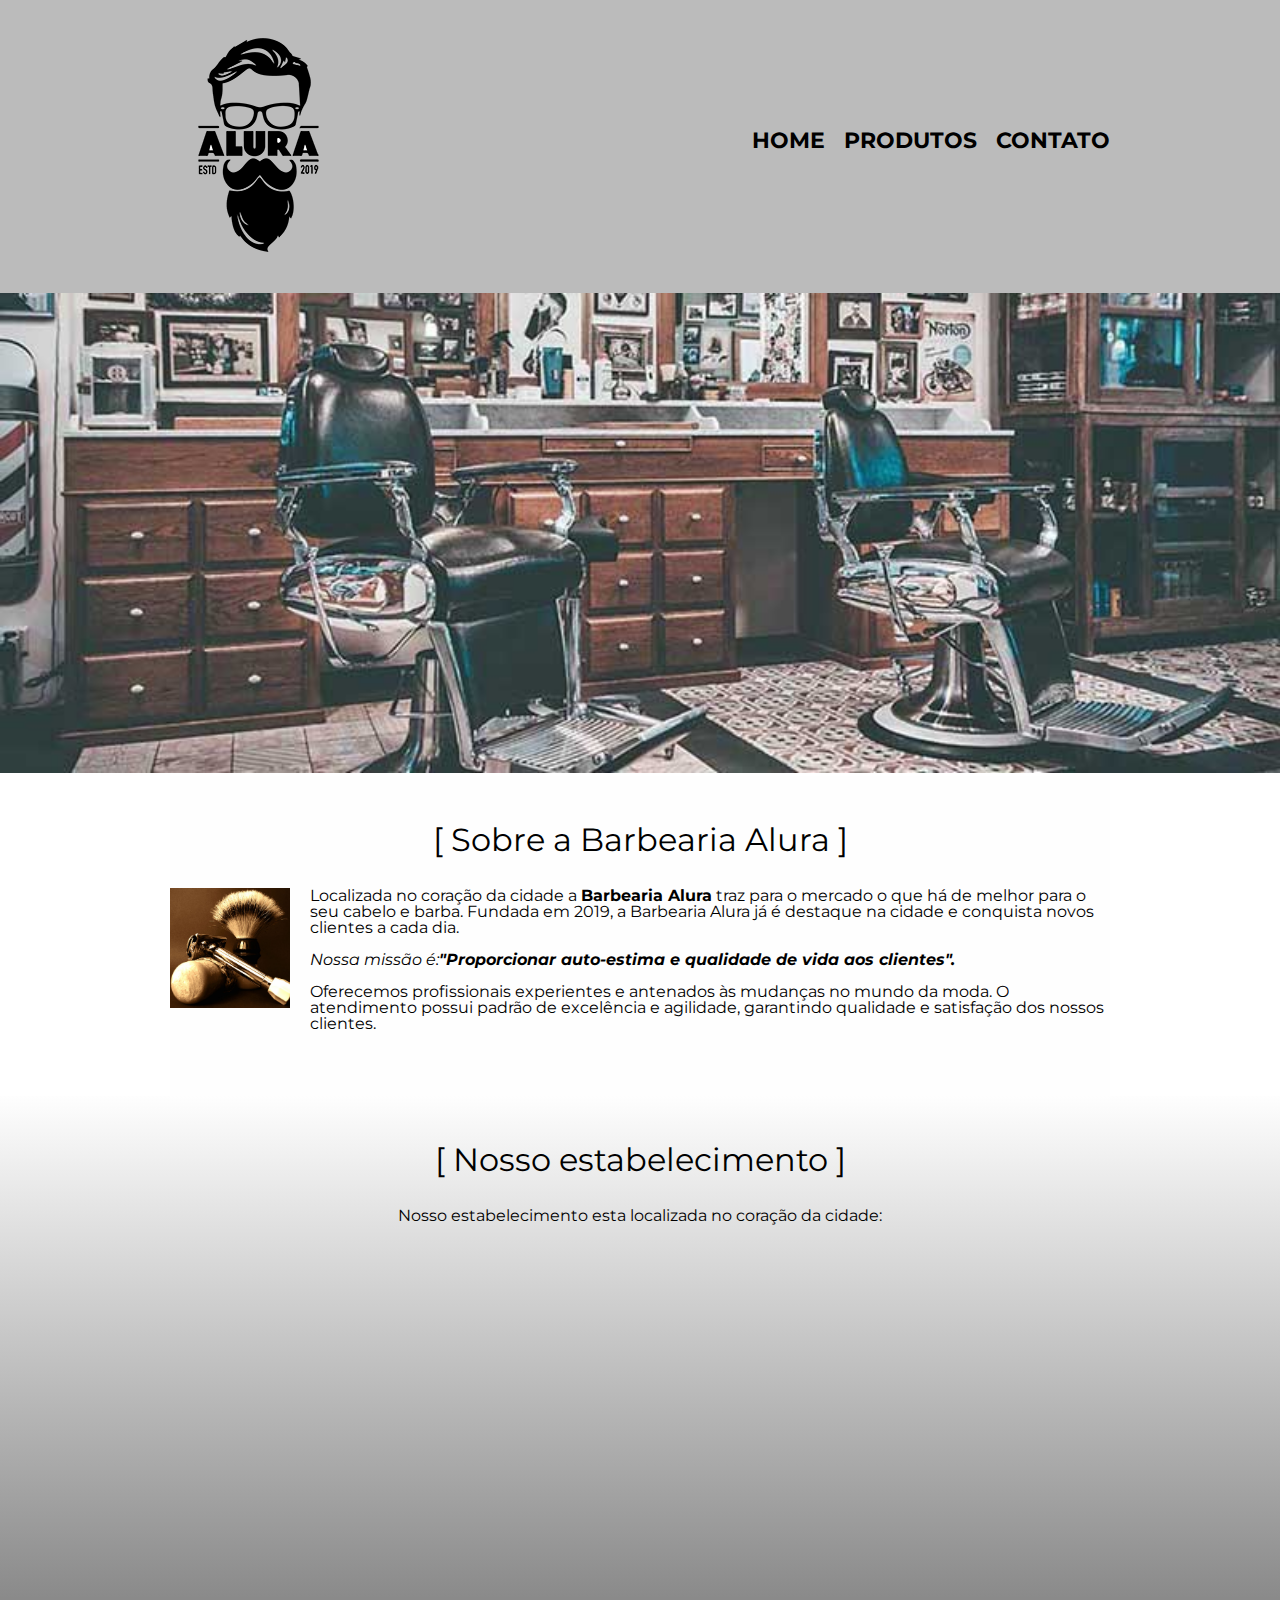
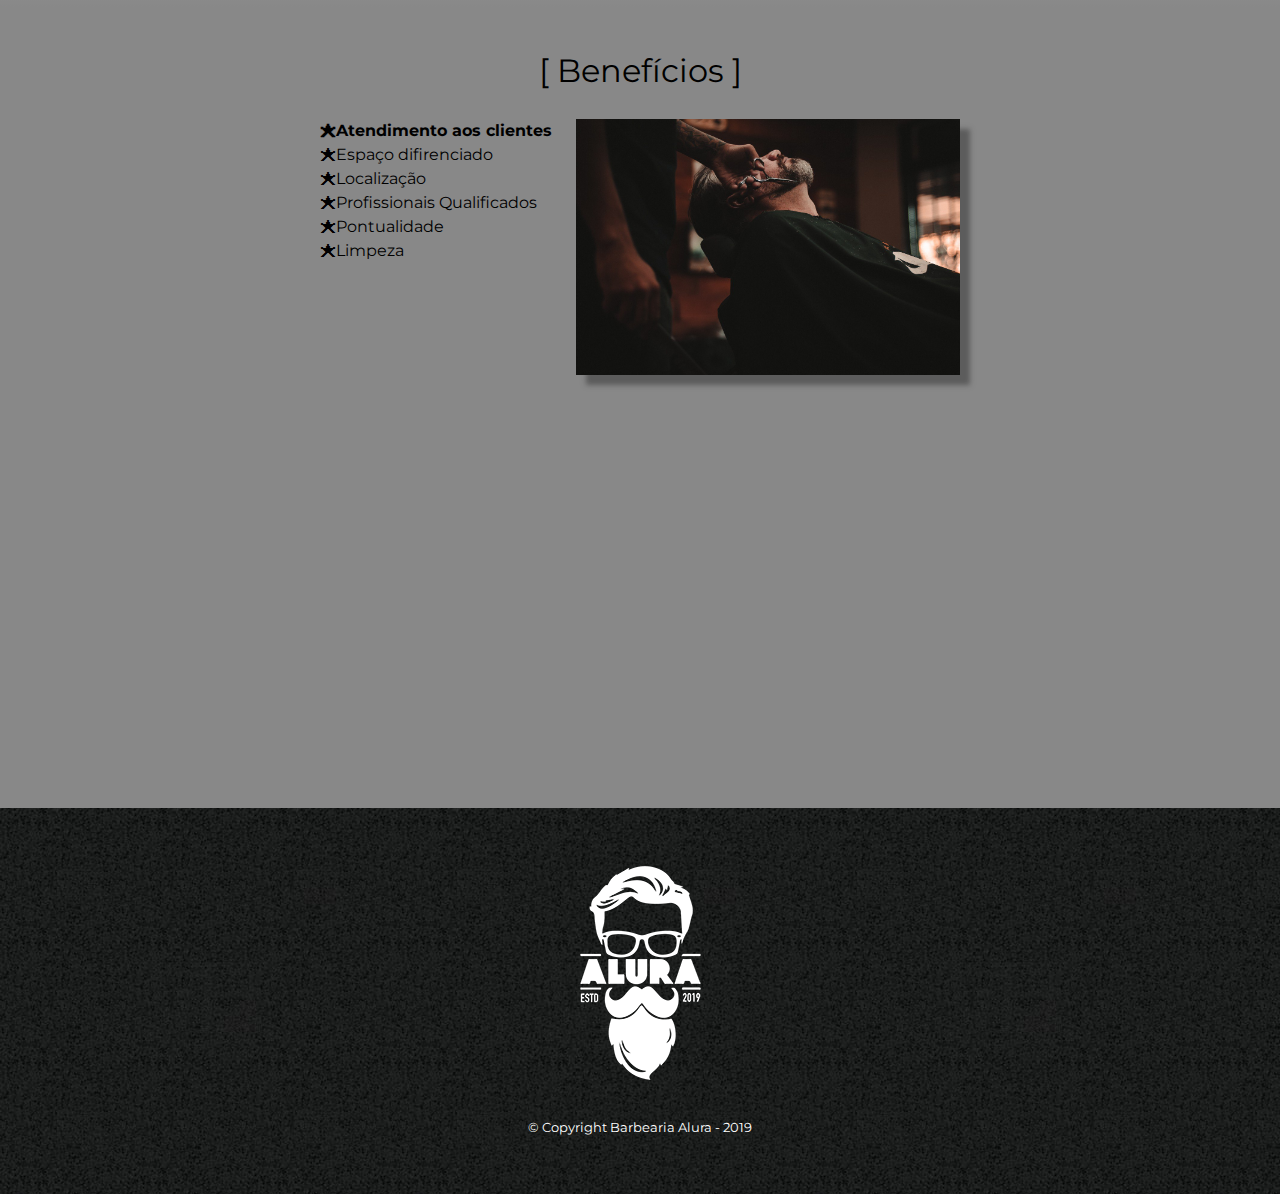
<file: index.html>
<!DOCTYPE html>
<html lang="pt-br">

    <head>

        <meta charset="UTF-8">
        <meta name="viewport" content="width=device-width">

        <title>Barbearia Alura</title>

    
        <link rel="stylesheet" href="reset.css">
        <link rel="stylesheet" href="style.css">
        <link rel="preconnect" href="https://fonts.googleapis.com">
        <link rel="preconnect" href="https://fonts.gstatic.com" crossorigin>
        <link href="https://fonts.googleapis.com/css2?family=Montserrat&display=swap" rel="stylesheet">

           
    </head>

    <body>

        <header>
            <div class="box">
                <h1><img src="imagens/logo.png"></h1>
                <nav>
                    <ul>
                        <li><a href ="index.html">Home</a></li>
                        <li><a href="produtos.html">Produtos</a></li>
                        <li><a href="contato.html">Contato</a></li>
                    </ul>
                </nav>
            </div>  
        </header>

        <img class="banner" src="banner.jpg">

        <main>  
            
            <section class="main">

                <h2 class="main-title">Sobre a Barbearia Alura </h2>

                <img class="utensilios" src="imagens/utensilios.jpg" alt="Utensilios de barbeiro.">

                <p>Localizada no coração da cidade a <strong>Barbearia Alura</strong> traz para o mercado o que há de melhor para o seu cabelo e barba. Fundada em 2019, a Barbearia Alura já é destaque na cidade e conquista novos clientes a cada dia.</p>
            
                <p id="missao"><em>Nossa missão é:<strong>"Proporcionar auto-estima e qualidade de vida aos clientes".</strong></em></p>  
            
                <p>Oferecemos profissionais experientes e antenados às mudanças no mundo da moda. O atendimento possui padrão de excelência e agilidade, garantindo qualidade e satisfação dos nossos clientes.</p>
                
                </section>

            <section class="map">
                <h3 class="main-title">Nosso estabelecimento</h3>
                <p>Nosso estabelecimento esta localizada no coração da cidade:</p>

                <div class="map-content">
                    <iframe src="https://www.google.com/maps/embed?pb=!1m18!1m12!1m3!1d3656.4499774664787!2d-46.634520584497594!3d-23.58818986846986!2m3!1f0!2f0!3f0!3m2!1i1024!2i768!4f13.1!3m3!1m2!1s0x94ce5a2b2ed7f3a1%3A0xab35da2f5ca62674!2sAlura%20-%20Escola%20Online%20de%20Tecnologia!5e0!3m2!1spt-BR!2sbr!4v1673386545644!5m2!1spt-BR!2sbr" width="100%" height="300" style="border:0;" allowfullscreen="" loading="lazy" referrerpolicy="no-referrer-when-downgrade"></iframe>
                
                </div>

            </section>

            <section class="benefits">
                
                <h3 class="main-title">Benefícios</h3>

            <div class="content-benefits">

                <ul class="list-benefits">
                    <li class="items">Atendimento aos clientes</li>
                    <li class="items">Espaço difirenciado</li>
                    <li class="items">Localização</li>
                    <li class="items">Profissionais Qualificados</li>
                    <li class="items">Pontualidade</li>
                    <li class="items">Limpeza</li>
                </ul><img class="img-benefits" src="beneficios.jpg">
            </div>

            <div class="video">
                <iframe width="100%" height="315" src="https://www.youtube.com/embed/wcVVXUV0YUY" title="YouTube video player" frameborder="0" allow="accelerometer; autoplay; clipboard-write; encrypted-media; gyroscope; picture-in-picture; web-share" allowfullscreen></iframe>
            </div>

            </section>

        </main>  

        <footer>

            <img src="imagens/logo-branco.png">
            <p class="copyright">&copy; Copyright Barbearia Alura - 2019</p>

        </footer>
    </body>
</html>
</file>
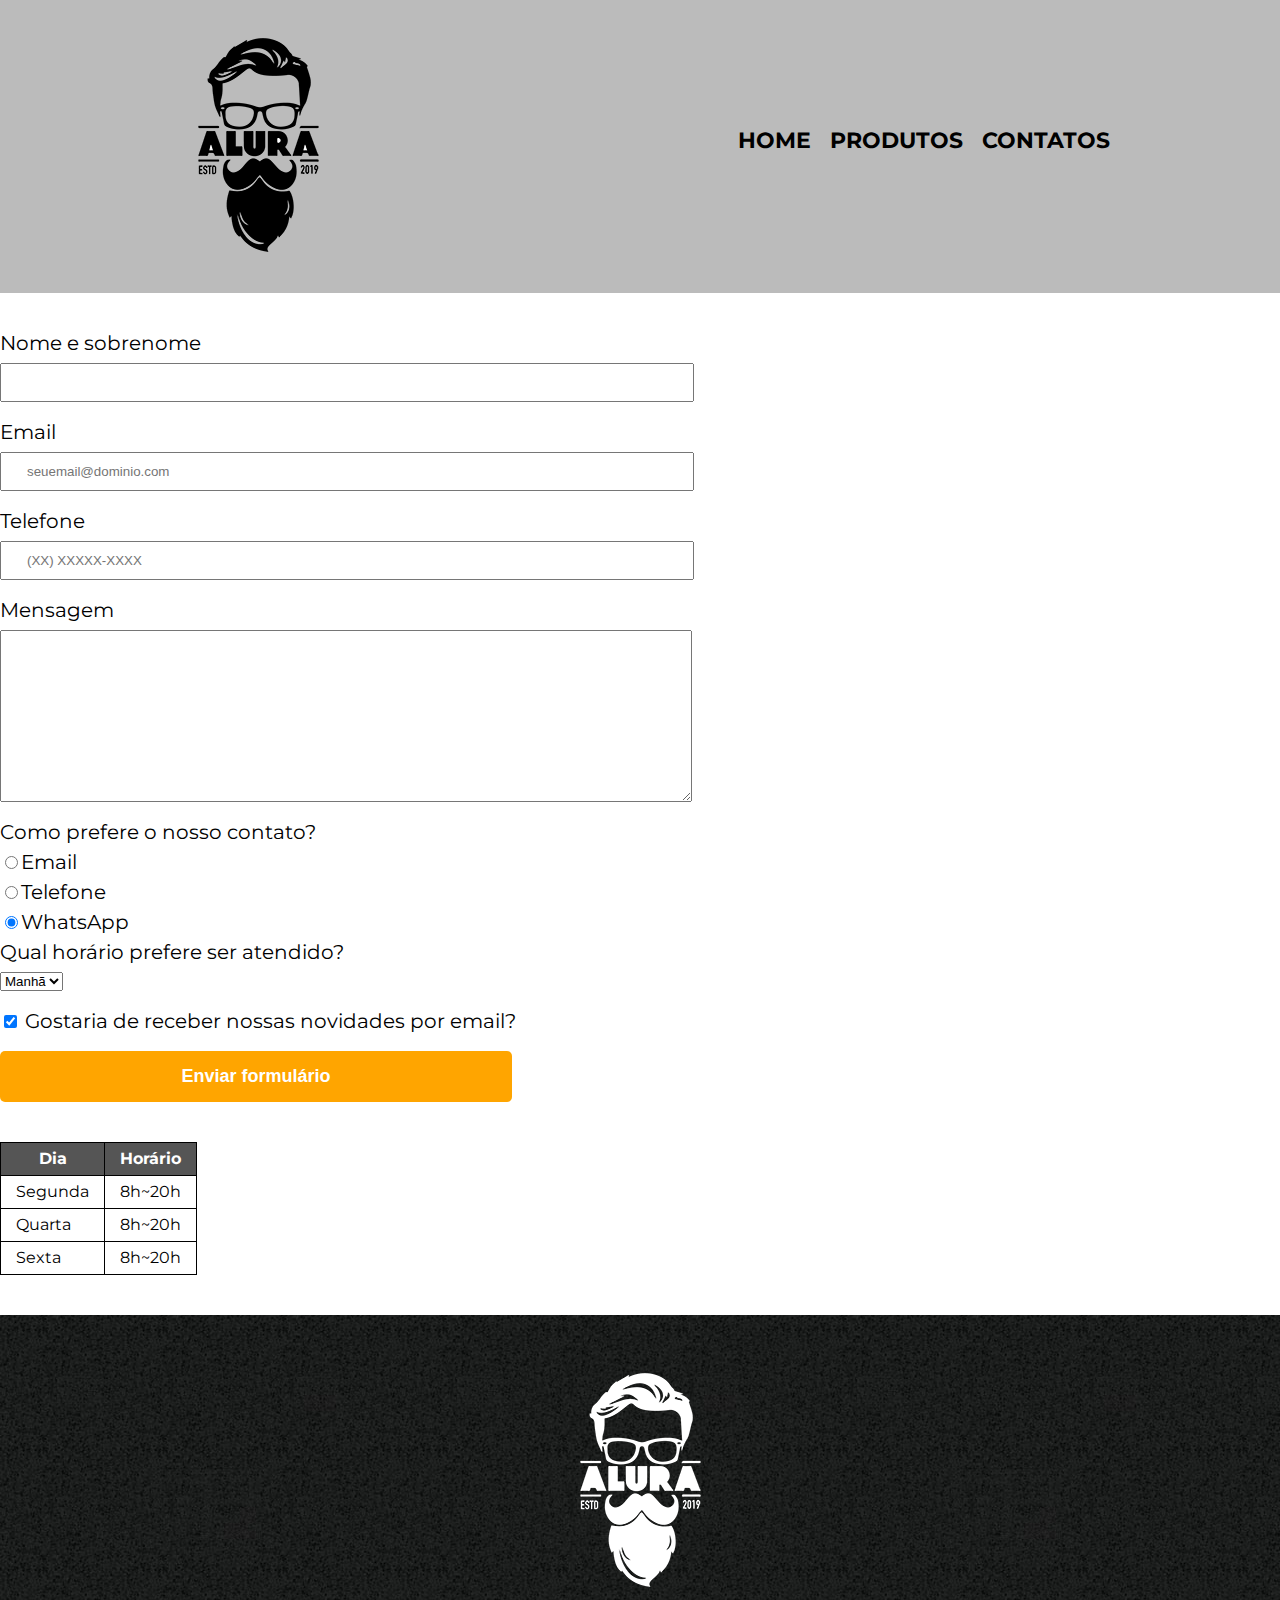
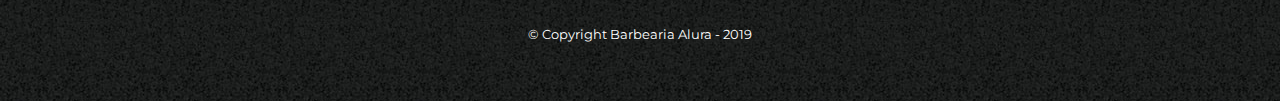
<file: contato.html>
<!DOCTYPE html>
<html>

    <head>

        <meta charset="UTF-8">
        <title>Contato - Barbearia Alura</title>
        <link rel="stylesheet" href="reset.css">
        <link rel="stylesheet" href="style.css">
        <link rel="preconnect" href="https://fonts.googleapis.com">
        <link rel="preconnect" href="https://fonts.gstatic.com" crossorigin>
        <link href="https://fonts.googleapis.com/css2?family=Montserrat&display=swap" rel="stylesheet">
        
    </head>

    <body>

        <header>
            <div class="box">
                <h1><img src="imagens/logo.png" alt="Logo da Barbearia Alura"></h1>
                <nav>
                    <ul>
                        <li><a href ="index.html">Home</a></li>
                        <li><a href="produtos.html">Produtos</a></li>
                        <li><a href="contato.html">Contatos</a></li>
                    </ul>
                </nav>
            </div>  
        </header>

        <main>
            <form>

                <label for="nomesobrenome">Nome e sobrenome</label>
                <input type="text" id="nomesobrenome" class="input-padrao" required>

                <label for="email">Email</label>
                <input type="email" id="email" class="input-padrao" required
                placeholder="seuemail@dominio.com">

                <label for="telefone">Telefone</label>
                <input type="tel" id="telefone" class="input-padrao" required
                placeholder="(XX) XXXXX-XXXX">

                <label for="mensagem">Mensagem</label>
                <textarea id="mensagem" cols="30" rows="10" class="input-padrao" required></textarea>

            <fieldset> 

                <legend>Como prefere o nosso contato?</legend>  

                        <label for="radio-email"><input type="radio" name="contato" value="email" id="radio-email">Email</label>
                        

                        <label for="radio-telefone"><input type="radio" name="contato" value="telefone" id="radio-telefone">Telefone</label>
                        
                        
                        <label for="radio-wpp"><input type="radio" name="contato" value="wpp" id="radio-wpp" checked>WhatsApp</label>

            </fieldset> 


            <fieldset>

                <legend>Qual horário prefere ser atendido?</legend>

                <select>

                    <option>Manhã</option>
                    <option>Tarde</option>
                    <option>Noite</option>
                    
                </select>

            </fieldset>

                <label class="checkbox"><input type="checkbox" checked> Gostaria de receber nossas novidades por email?</label>

                <input type="submit" value="Enviar formulário" class="enviar">

            </form>

            <table>
                <thead>
                    <tr>
                        <th>Dia</th>
                        <th>Horário</th>
                    </tr>
                </thead>
                <tbody>
                    <tr>
                        <td>Segunda</td>
                        <td>8h~20h</td>
                    </tr>
                    <tr>
                        <td>Quarta </td>
                        <td>8h~20h</td>
                    </tr>
                    <tr>
                        <td>Sexta </td>
                        <td>8h~20h</td>
                    </tr>
                </tbody>
                </table>

        </main>

        <footer>

            <img src="imagens/logo-branco.png" alt="Logo da Barbearia Alura">
            <p class="copyright">&copy; Copyright Barbearia Alura - 2019</p>

        </footer>
        
    </body>
</html>
</file>
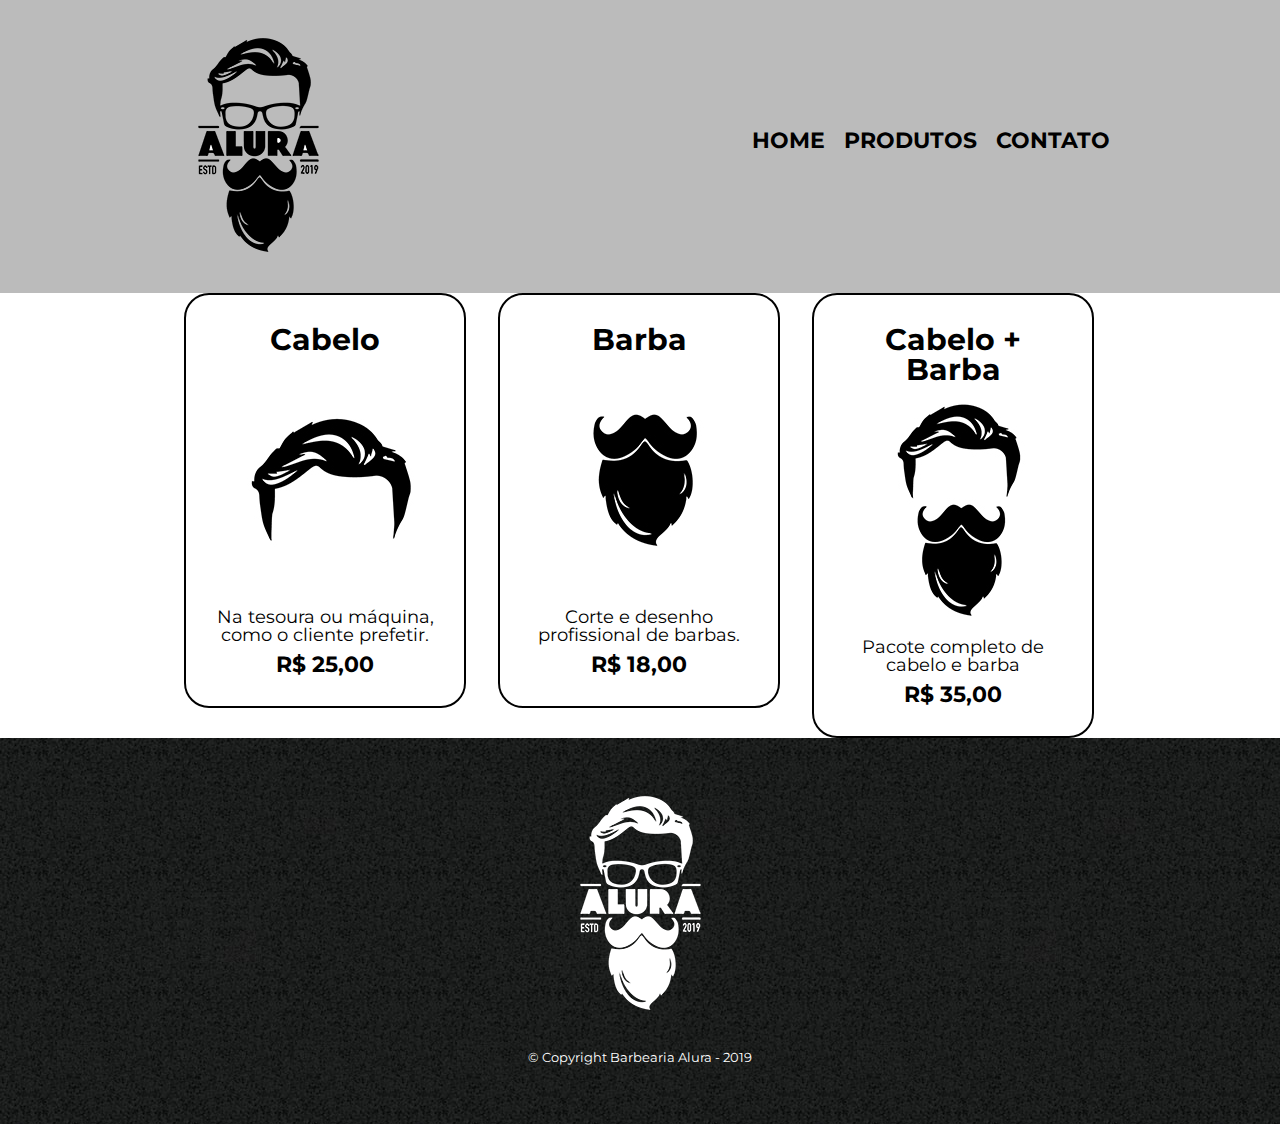
<file: produtos.html>
<!DOCTYPE html>
<html>

    <head>

        <meta charset="UTF-8">
        <title>Produtos - Barbearia Alura</title>
        <link rel="stylesheet" href="reset.css">
        <link rel="stylesheet" href="style.css">
        <link rel="preconnect" href="https://fonts.googleapis.com">
        <link rel="preconnect" href="https://fonts.gstatic.com" crossorigin>
        <link href="https://fonts.googleapis.com/css2?family=Montserrat&display=swap" rel="stylesheet">
    </head>

    <body>

        <header>
            <div class="box">
                <h1><img src="imagens/logo.png"></h1>
                <nav>
                    <ul>
                        <li><a href ="index.html">Home</a></li>
                        <li><a href="produtos.html">Produtos</a></li>
                        <li><a href="contato.html">Contato</a></li>
                    </ul>
                </nav>
            </div>  
        </header>

        <main>
            <ul class="produtos">
                <li>
                    <h2>Cabelo</h2>
                    <img src="imagens/cabelo.jpg">
                    <p class="produto-descricao">Na tesoura ou máquina, como o cliente prefetir.</p>
                    <p class="produto-preco">R$ 25,00</p>
                </li>
                <li>
                    <h2>Barba</h2>
                    <img src="imagens/barba.jpg">
                    <p class="produto-descricao">Corte e desenho profissional de barbas.</p>
                    <p class="produto-preco">R$ 18,00</p>
                </li>
                <li>
                    <h2>Cabelo + Barba</h2>
                    <img src="imagens/cabelo+barba.jpg">
                    <p class="produto-descricao">Pacote completo de cabelo e barba</p>
                    <p class="produto-preco">R$ 35,00</p>
                </li>
            </ul>
        </main>

        <footer>

            <img src="imagens/logo-branco.png">
            <p class="copyright">&copy; Copyright Barbearia Alura - 2019</p>

        </footer>
        
    </body>
</html>
</file>
<file: style.css>
body{
    font-family: 'Montserrat', sans-serif;
}

header{
    background: #BBBBBB;
    margin: 0;
    padding: 20px 0;
}

.box{
    position: relative;
    width: 940px;
    margin: 0 auto;
}

nav{
    position: absolute;
    top: 110px;
    right: 0;
}

nav li{
    display: inline;
    margin: 0 0 0 15px;
}

nav a{
    text-transform: uppercase;
    color: black;
    font-weight: bold;
    font-size: 22px;
    text-decoration: none;
}

ul{
    padding: 0;
}

nav a:hover{
    color: #C78C19;
    text-decoration: underline;
}

.produtos{
    width: 940px;
    margin: 0 auto;
}

.produtos li{
    display: inline-block;
    text-align: center;
    width: 30%;
    vertical-align: top;
    padding: 50px 0;
    background: none;
    margin: 0 1.5%;
    padding: 30px 20px;
    box-sizing: border-box;
    border-color: black ;
    border-width: 2px ;
    border-style: solid;
    border-radius: 25px;
}

.produtos li:hover{
    border-color:#C78C19;
    
}

.produtos li:active{
    border-color: green;
}

.produtos li:hover h2{
    font-size: 34px;
}

.produtos h2{
    font-size: 30px;
    font-weight: bold;
}

.produto-descricao{
    font-size: 18px;
}

.produto-preco{
    font-size: 22px;
    font-weight: bold;
    margin-top: 10px;
}

footer{
    text-align: center;
    background: url("imagens/bg.jpg");
    padding: 40px 0;
}

.copyright {
    color: white;
    font-size: 13px;
    margin: 20px;
}

/*main{ 

}*/

form{
    margin: 40px 0;
}

form label, form legend{
    display: block;
    font-size: 20px;
    margin: 0 0 10px;
}

.input-padrao{
    display: block;
    margin: 0 0 20px;
    padding: 10px 25px;
    width: 50%;
}

.checkbox{
    margin: 20px 0;
}

.enviar{

    width: 40%;
    padding: 15px 0;
    background: orange;
    color: white;
    font-weight: bold;
    font-size: 18px;
    border: none;
    border-radius: 5px;
    transition: 1s all;
    cursor: pointer;

}

.enviar:hover {
    background: darkorange;
    transform: scale(120%);
    
}

table {
    margin: 20px 0 40px;

}

thead{
    background: #555555;
    color: white;
    font-weight: bold;
}

td, th{
    border: 1px solid black;
    padding:  8px 15px;
}

/* css da pag inicial*/
.banner{
    width: 100%;
}

.main-title{
    text-align: center;
    font-size: 2em; /* proporcional para pixels , fonte principal*/
    margin: 0 0 1em; /*para baixo */
    clear: left; /* limpa o float left do float de utensilios*/
    /*font-weight: bold; color: rgba(145,5,0,0.3);*/
}

.main-title:before{
    content: "[ ";
}

.main-title:after{
    content: " ]"
}

.main{
    padding: 3em 0;
    background: #FEFEFE;
    width: 940px;
    margin: 0 auto;
}

.main p{
    margin: 0 0 1em;
}

.main strong{
    font-weight: bold;
}

.main em{
    font-style: italic;
}

.utensilios {
    width: 120px;
    float: left;
    margin: 0 20px 20px 0;
    /* topo:     margem de 0px */
    /* direita:  margem de 20px  */
    /* inferior: margem de 20px */
    /* esquerda: margem de 0px  */
}

.benefits{
    padding: 3em 0;
    background: #888888;

}

.content-benefits{
    width: 640px;
    margin: 0 auto;
}

.list-benefits{
    width: 40%;
    display: inline-block;/*os elementos da lsita de beneficios precisam estar colados para funcionar o inline block*/
    vertical-align: top;
}

.items{
    line-height: 1.5;/* altura da linha*/
}

.items:before{
    content: "🟊";
}

.items:first-child{/* pseudo-elemento  nth-child(4) nth-child(2n) pares*/
    font-weight: bold;
}

.img-benefits{
    width: 60%;
    opacity: 100%;
    transition: 400ms;
    box-shadow: 10px 10px 5px #5c5c5c;
}

.img-benefits:hover{
    opacity: 30%;
}

.map {
    padding: 3em 0;/* espaçamento interno */
    background: linear-gradient(#FEFEFE,#888888);
}

.map-content{
    width: 940px;
    margin: 0 auto;
}

.map p{
    margin: 0 0 2em;
    text-align: center;
}

.video{
    width: 560px;
    margin: 2em auto;
    
}

/*Configurando telas */
/*width 100% para ficar automatico cm a pagina em celulares old:560*/
@media screen and (max-width: 480px){
   .box, .main , .content-benefits, .map-content , .video{
    width: auto;
   }

   h1{
    text-align: center;
   }

   nav {
    position: static;
   }

   .list-benefits , .img-benefits{
    width: 100%;
   }
}

/*test*/

/*main > p{ seleciona os filho direto da main 
    background: red;
}*/

/*img + p { seleciona o paragrafo pós-imagem
    background: blue;
}*/

/*img ~ p { seleciona todos os paragrafos
    background: yellow;
}*/

/*.main p:not(#missao){
    background: orange;
}*/

/*11/01/2022*/
</file>
